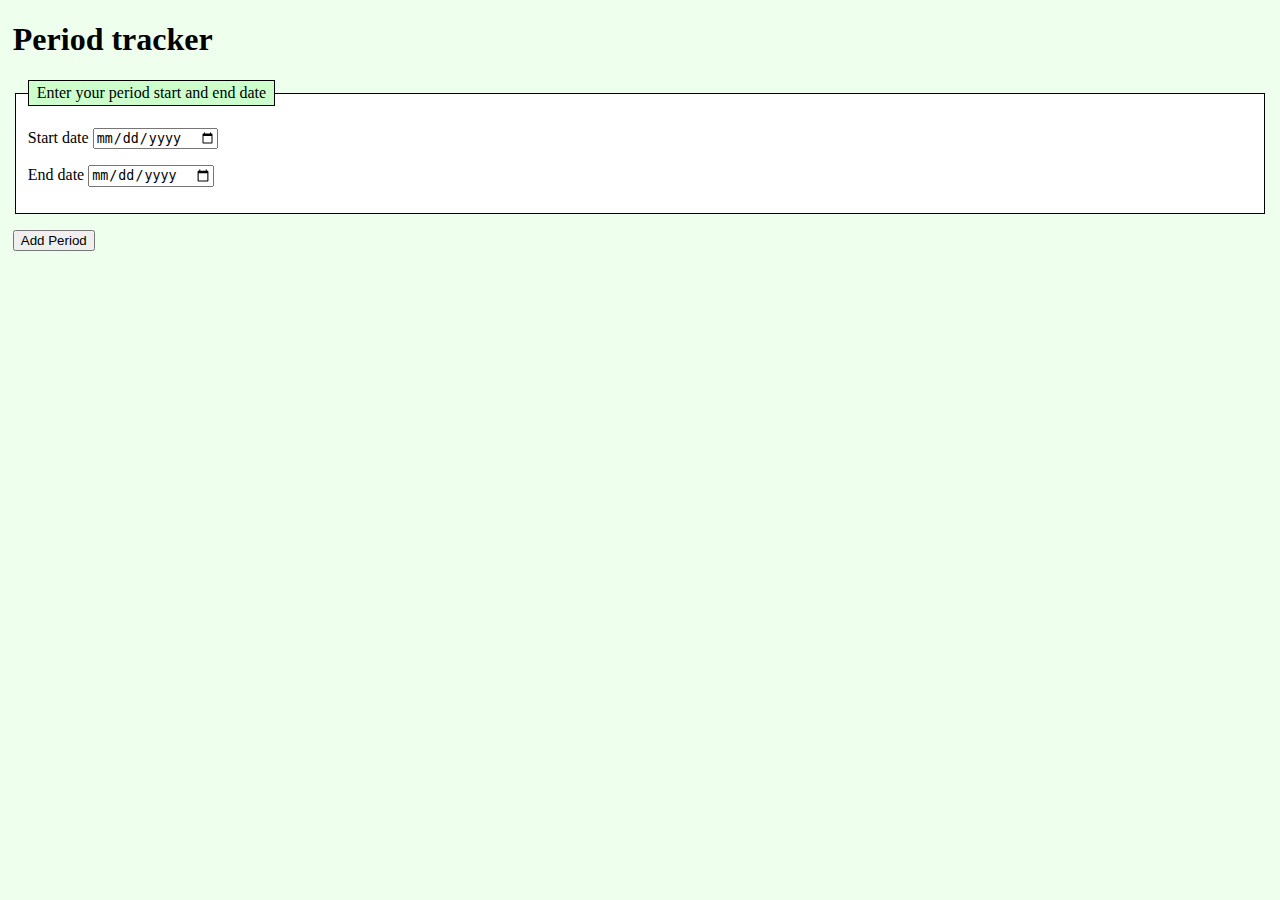
<file: index.html>
<!doctype html>
<html lang="en-US">
  <head>
    <meta charset="utf-8" />
    <meta name="viewport" content="width=device-width" />
    <title>Cycle Tracker</title>
    <link rel="stylesheet" href="style.css" />
    <link rel="manifest" href="cycletracker.json">
  </head>
  <body>
    <h1>Period tracker</h1>
    <form>
      <fieldset>
        <legend>Enter your period start and end date</legend>
        <p>
          <label for="start-date">Start date</label>
          <input type="date" id="start-date" required />
        </p>
        <p>
          <label for="end-date">End date</label>
          <input type="date" id="end-date" required />
        </p>
      </fieldset>
      <p>
        <button type="submit">Add Period</button>
      </p>
    </form>
    <section id="past-periods"></section>
    <script src="app.js" defer></script>
  </body>
</html>
</file>
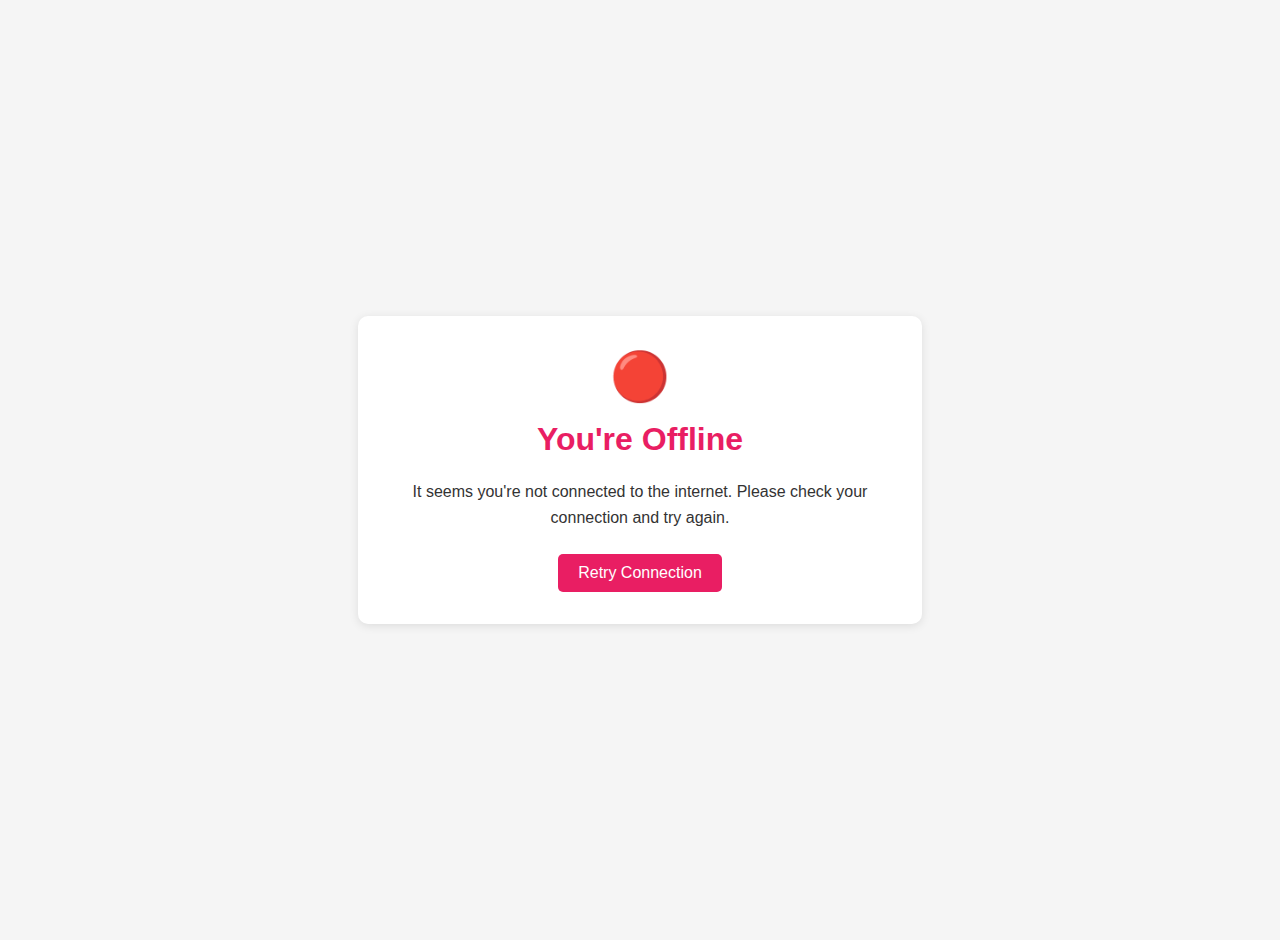
<file: offline.html>
<!DOCTYPE html>
<html lang="en">
<head>
    <meta charset="UTF-8">
    <meta name="viewport" content="width=device-width, initial-scale=1.0">
    <title>Offline - Cycle Tracker</title>
    <style>
        body {
            font-family: Arial, sans-serif;
            display: flex;
            justify-content: center;
            align-items: center;
            height: 100vh;
            margin: 0;
            background-color: #f5f5f5;
            color: #333;
            text-align: center;
            padding: 20px;
        }
        .container {
            max-width: 500px;
            padding: 2rem;
            background: white;
            border-radius: 10px;
            box-shadow: 0 2px 10px rgba(0,0,0,0.1);
        }
        h1 {
            color: #e91e63;
            margin-top: 0;
        }
        p {
            margin-bottom: 1.5rem;
            line-height: 1.6;
        }
        .icon {
            font-size: 3rem;
            margin-bottom: 1rem;
            color: #e91e63;
        }
        button {
            background-color: #e91e63;
            color: white;
            border: none;
            padding: 10px 20px;
            border-radius: 5px;
            cursor: pointer;
            font-size: 1rem;
            transition: background-color 0.3s;
        }
        button:hover {
            background-color: #c2185b;
        }
    </style>
</head>
<body>
    <div class="container">
        <div class="icon">🔴</div>
        <h1>You're Offline</h1>
        <p>It seems you're not connected to the internet. Please check your connection and try again.</p>
        <button onclick="window.location.reload()">Retry Connection</button>
    </div>
</body>
</html>
</file>
<file: style.css>
body {
    margin: 1vh 1vw;
    background-color: #eeffee;
  }
  ul,
  fieldset,
  legend {
    border: 1px solid;
    background-color: white;
  }
  ul {
    padding: 0;
    font-family: monospace;
  }
  li,
  legend {
    list-style-type: none;
    padding: 0.2em 0.5em;
    background-color: #ccffcc;
  }
  li:nth-of-type(even) {
    background-color: inherit;
  }

  /* PWA Install Button Styles */
  .install-button {
    position: fixed;
    bottom: 20px;
    right: 20px;
    padding: 12px 24px;
    background-color: #4CAF50;
    color: white;
    border: none;
    border-radius: 30px;
    cursor: pointer;
    font-size: 16px;
    font-weight: 600;
    box-shadow: 0 4px 12px rgba(0, 0, 0, 0.2);
    transition: all 0.3s ease;
    z-index: 1000;
  }

  .install-button:hover {
    background-color: #45a049;
    transform: translateY(-2px);
    box-shadow: 0 6px 16px rgba(0, 0, 0, 0.25);
  }

  .install-button:active {
    transform: translateY(1px);
  }

  @media (max-width: 600px) {
    .install-button {
      width: 90%;
      left: 5%;
      right: 5%;
      bottom: 10px;
      border-radius: 25px;
    }
  }
</file>
